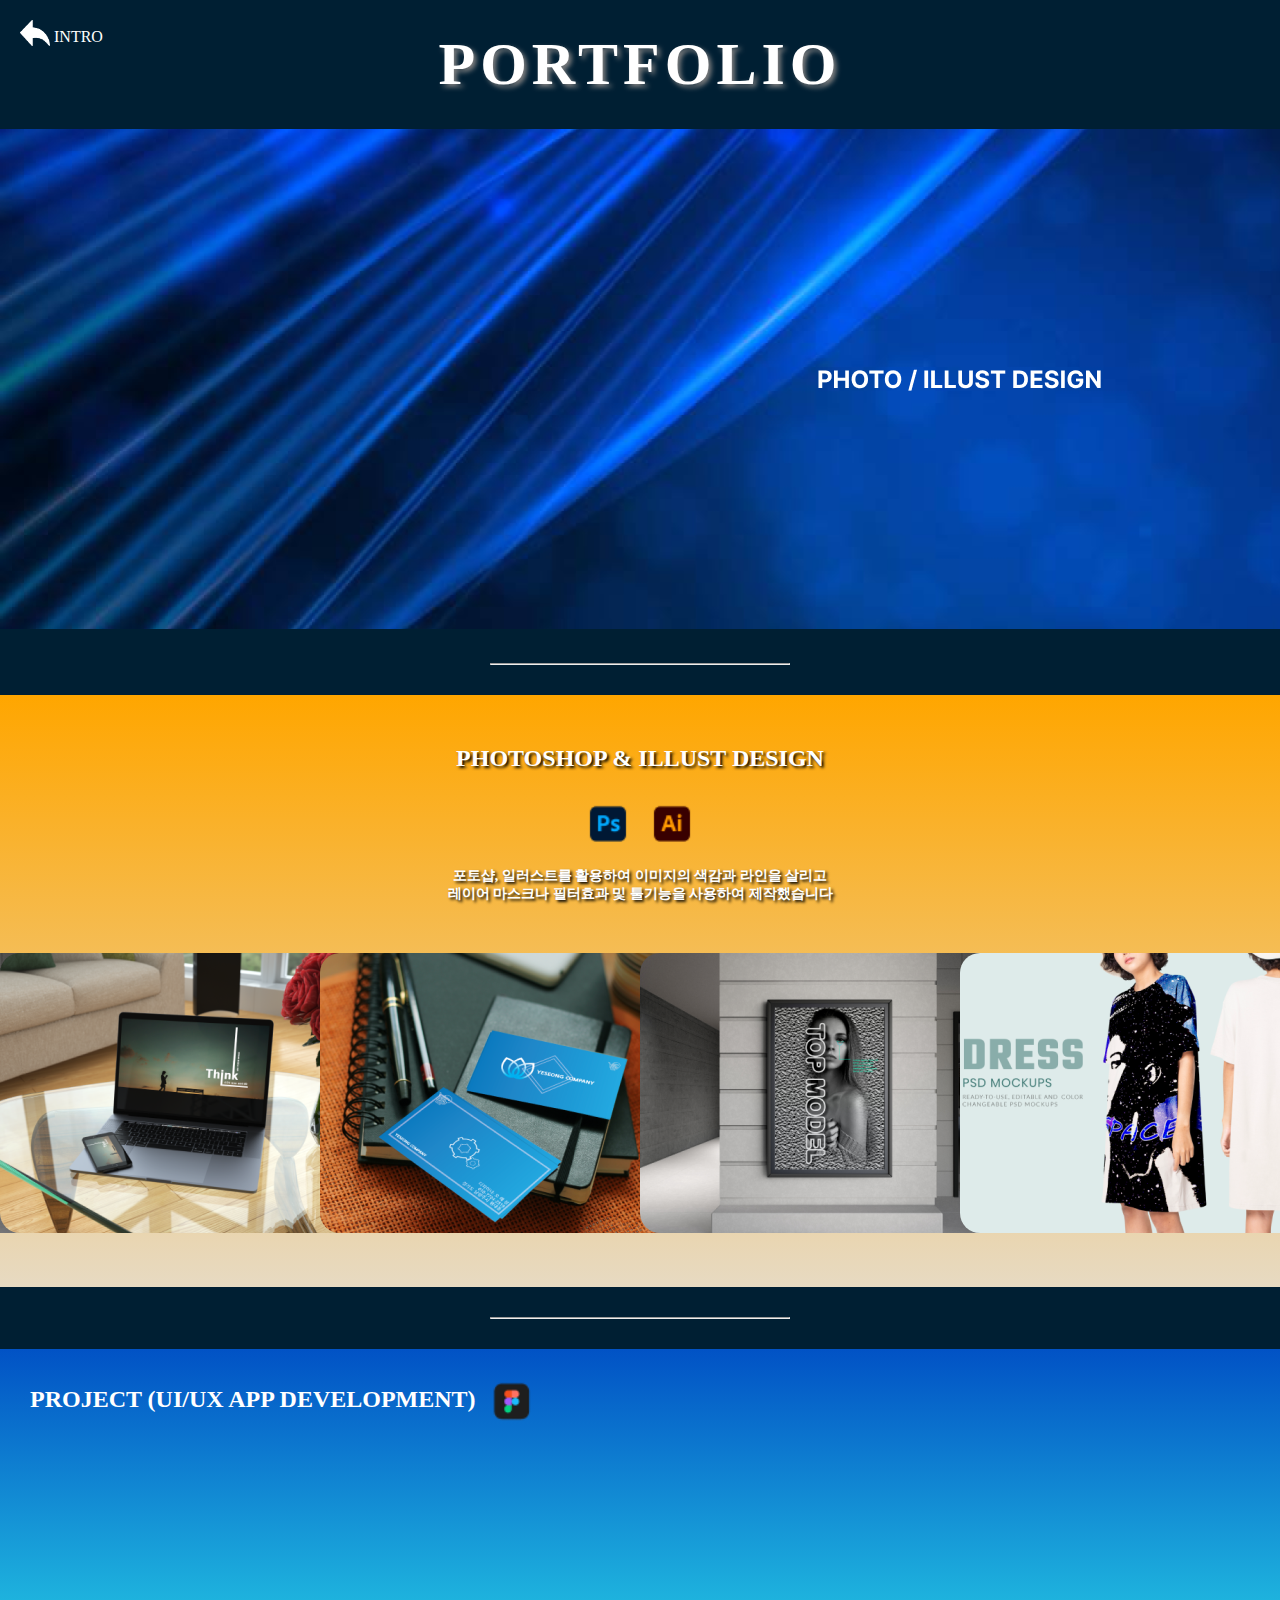
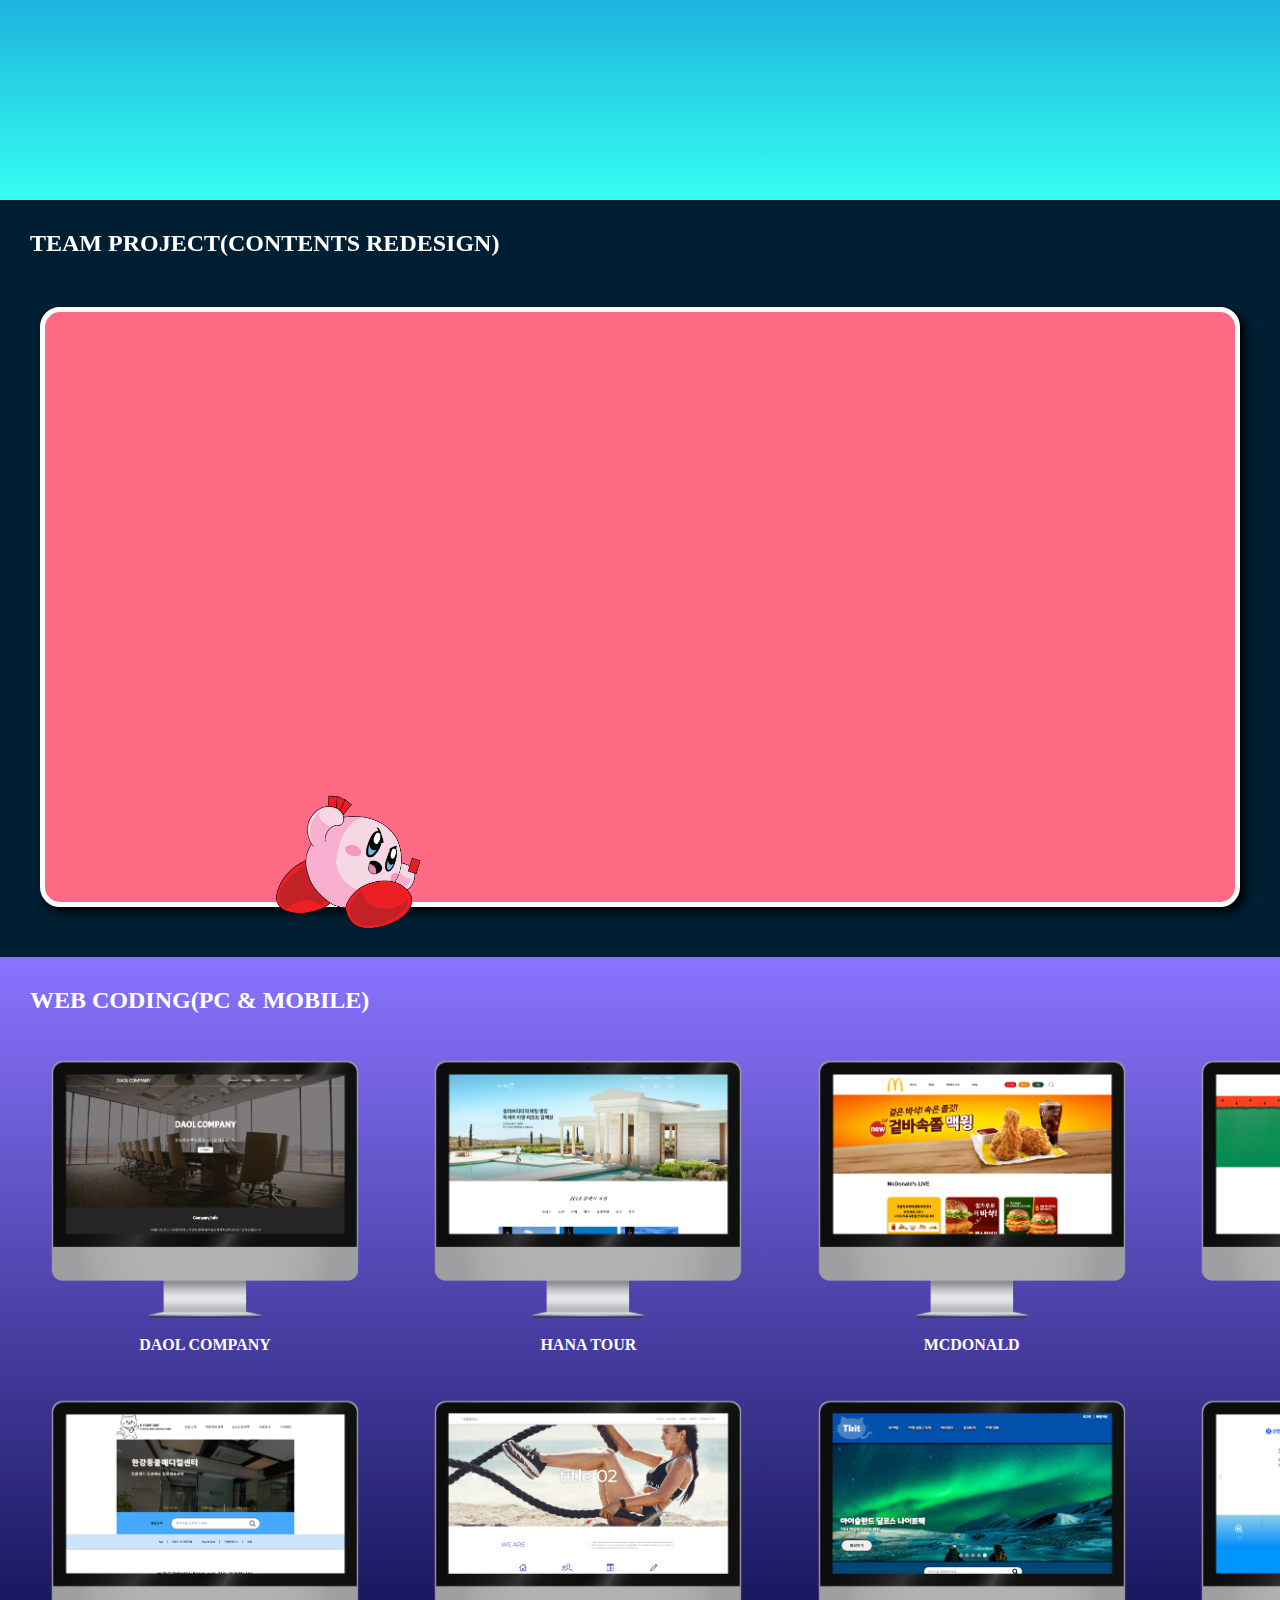
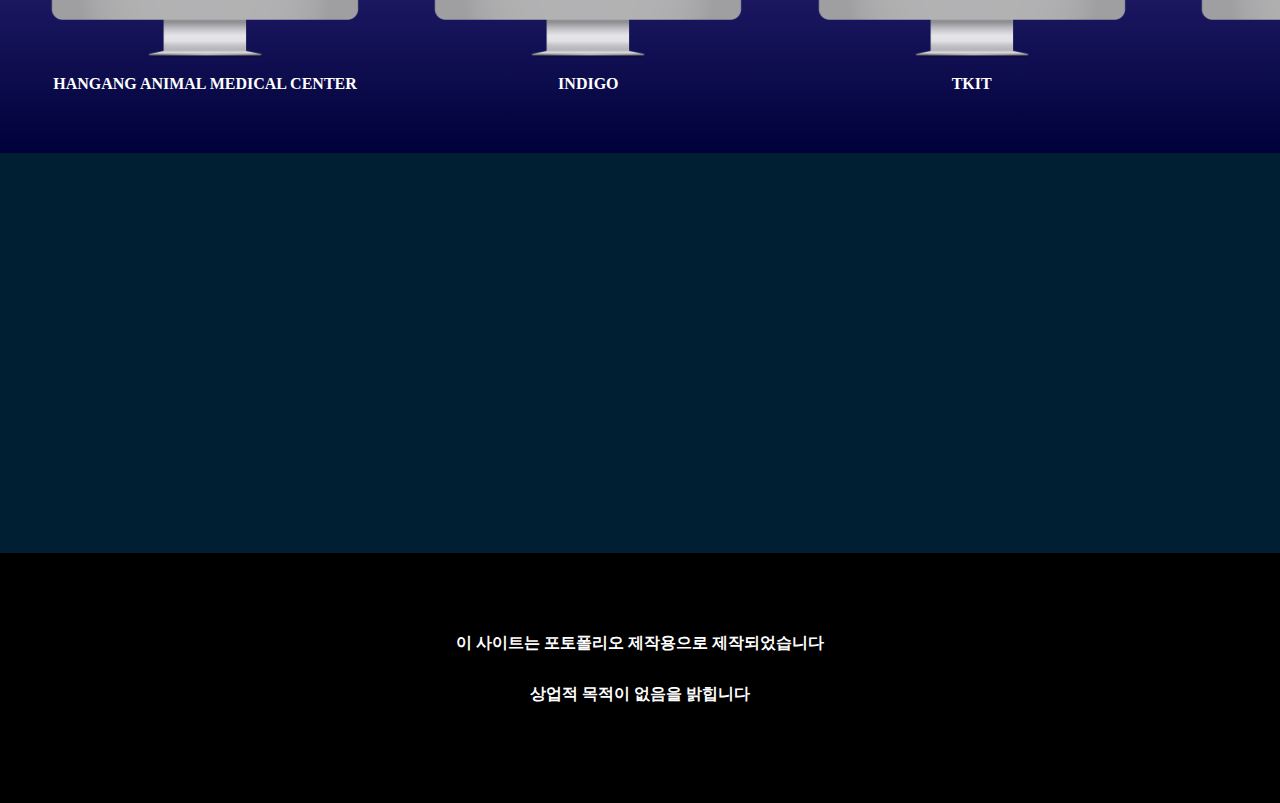
<file: index.html>
<!DOCTYPE html>
<html lang="ko">
<head>
    <meta charset="UTF-8">
    <meta name="viewport" content="width=device-width, initial-scale=1.0">
    <title>Document</title>
    <link rel="stylesheet" href="css/total.css">

    <script src="js/jquery-3.7.1.js"></script>
    <script src="js/jquery-ui.js"></script>
    <script src="js/fullpage.js"></script>
    <script src="js/slick.js"></script>
    <script src="js/mainhome.js"></script>
</head>
<body>
    <div class="wrap">

        <!-- 해더 영역 -->
        <header class="logo">
            <h1>PORTFOLIO</h1>
            <a href="#">
                <img src="img/인트로로.png" alt="back">
                INTRO
            </a>
        </header>

        <!-- 이미지 슬라이드 영역 -->
        <nav class="img_area">
            <ul class="img_slide">
                <li><a href="#"><img src="img/메인홈슬라이드1.png" alt="sl1"></a></li>
                <li><a href="#"><img src="img/메인홈슬라이드2.png" alt="sl2"></a></li>
                <li><a href="#"><img src="img/메인홈슬라이드3.png" alt="sl3"></a></li>
            </ul>
        </nav>

        <hr>

        <!-- 메인영역 -->
        <main class="main">
            <!-- 포토&일러 영역 -->
            <div class="photo_zone">
                <h2>PHOTOSHOP & ILLUST DESIGN</h2>
                <div class="photo_zone_icon">
                    <img src="img/포토샵아이콘.png" alt="photoshop">
                    <img src="img/일러스트아이콘.png" alt="illust">
                </div>
                <p>포토샵, 일러스트를 활용하여 이미지의 색감과 라인을 살리고 <br> 레이어 마스크나 필터효과 및 툴기능을 사용하여 제작했습니다</p>

                <div class="photo_zone_slide">
                    <ul class="photo_illust">
                        <li>
                            <img src="img/color-revision.png" alt="photo1">
                        </li>
                        <li>
                            <img src="img/copy-select.png" alt="photo2">
                        </li>
                        <li>
                            <img src="img/logo-make.png" alt="photo3">
                        </li>
                        <li>
                            <img src="img/color-revision.png" alt="photo4">
                        </li>
                        <li>
                            <img src="img/pop-art2.png" alt="photo5">
                        </li>
                        <li>
                            <img src="img/pop-art3 1.png" alt="photo6">
                        </li>
                        <li>
                            <img src="img/motion-blur.png" alt="photo7">
                        </li>
                        <li>
                            <img src="img/text-mask 1.png" alt="photo8">
                        </li>
                    </ul>
                </div>
            </div>

            <hr>

            <!-- 개인프로젝트 영역 -->
            <div class="project_area">
                <h2>PROJECT (UI/UX APP DEVELOPMENT) <img src="img/피그마아이콘 2.png" alt="pigm" class="pigma"></h2>

                <div class="project_cont">
                    <div class="project_design">
                        <h4>DESIGN</h4>
                        <div class="pro_design_img">
                            <img src="img/게임루프로그인.png" alt="" class="g_login">
                            <h4>LOGIN</h4>
                            <img src="img/게임루프홈.png" alt="" class="g_home">
                            <h4>HOME</h4>
                            <img src="img/게임루프상세.png" alt="" class="g_detail">
                            <h4>DETAIL PAGE</h4>
                            <img src="img/게임카테고리.png" alt="" class="g_cate">
                            <h4>GAME KATEGORIE</h4>

                            <a href="#" class="pro_design_more">more+</a>
                        </div>
                    </div>
                    <div class="project_mockup">
                        <h4>MOCK-UP</h4>
                        <div><img src="img/앱 목업2.jpg" alt=""></div>
                    </div>

                    <img src="img/소닉이미지.png" alt="sonic" class="sonic">
                    <img src="img/쿠파이미지.png" alt="koopa" class="koopa">
                </div>
            </div>

            <!-- 개인프로젝트 more 팝업창 -->
            <div class="project_popup">
                <div class="project_popup_area">
                    <img src="img/개인프로젝트_팝업.png" alt="project_popup">
                    <img src="img/팝업닫기검정.png" alt="close" class="project_popup_close">
                </div>
            </div>
            
            <!-- 팀프로젝트 영역 -->
            <div class="team_project_area">
                <h2>TEAM PROJECT(CONTENTS REDESIGN)</h2>

                <div class="team_contents">
                    <nav class="team_slide_area">
                        <div class="team_left">
                            <h3>MOCK-UP</h3>

                            <ul class="team_slide">
                                <li><a href="#"><img src="img/화투슬라이드1.png" alt="team1"></a></li>
                                <li><a href="#"><img src="img/화투슬라이드2.png" alt="team2"></a></li>
                                <li><a href="#"><img src="img/화투슬라이드3.png" alt="team3"></a></li>
                                <li><a href="#"><img src="img/화투슬라이드4.png" alt="team4"></a></li>
                            </ul>
                        </div>

                        <div class="team_right">
                            <h3>DESIGN</h3>

                            <div class="card">
                                <img src="img/2-1.png" alt="card1" class="card1">
                                <img src="img/2-2.png" alt="card2" class="card2">
                                <img src="img/3-1.png" alt="card3" class="card3">
                                <img src="img/3-2.png" alt="card4" class="card4">
                            </div>

                            <img src="img/화투무더기.png" alt="cards">

                            <h4>Hwatu Redesign</h4>

                            <div class="deck">
                                <img src="img/화투케이스.png" alt="case">
                                <h3><a href="#">Detail Design</a></h3>
                            </div>
                        </div>
                    </nav>

                    <img src="img/포토샵아이콘.png" alt="photo" class="team_icon1">
                    <img src="img/일러스트아이콘.png" alt="illust" class="team_icon2">
                </div>
                
                <img src="img/화투하는커비.png" alt="">
            </div>

            <!-- 팀 팝업영역 -->
            <div class="team_pop">
                <img src="img/화투팝업.png" alt="team_pop" class="team_detail_pop">
                <img src="img/팝업닫기검정.png" alt="close" class="team_close">
            </div>

            <!-- 웹페이지 영역 -->
            <div class="web_page_area">
                <h2>WEB CODING(PC & MOBILE)</h2>
                <nav class="web_page_menu">
                    <ul>
                        <li>
                            <a href="#"><img src="img/다올팝업클릭전.png" alt="DAOL"></a>
                            <h4>DAOL COMPANY</h4>
                            <div class="hover_line"></div>
                            <div class="hover_line1 web_line"></div>
                            <div class="hover_line2 web_line"></div>
                            <div class="hover_line3 web_line"></div>
                            <div class="hover_line4 web_line"></div>
                            <div class="hover_line_top"></div>
                            <div class="hover_line_bottom"></div>
                            <h3>DESIGN & CODING</h3>
                        </li>
                        <li>
                            <a href="#"><img src="img/하나투어팝업클릭전.png" alt="HANA"></a>
                            <h4>HANA TOUR</h4>
                            <div class="hover_line"></div>
                            <div class="hover_line1 web_line"></div>
                            <div class="hover_line2 web_line"></div>
                            <div class="hover_line3 web_line"></div>
                            <div class="hover_line4 web_line"></div>
                            <div class="hover_line_top"></div>
                            <div class="hover_line_bottom"></div>
                            <h3>DESIGN & CODING</h3>
                        </li>
                        <li>
                            <a href="#"><img src="img/맥도날드팝업클릭전.png" alt="mc"></a>
                            <h4>MCDONALD</h4>
                            <div class="hover_line"></div>
                            <div class="hover_line1 web_line"></div>
                            <div class="hover_line2 web_line"></div>
                            <div class="hover_line3 web_line"></div>
                            <div class="hover_line4 web_line"></div>
                            <div class="hover_line_top"></div>
                            <div class="hover_line_bottom"></div>
                            <h3>DESIGN & CODING</h3>
                        </li>
                        <li>
                            <a href="#"><img src="img/할리스팝업클릭전.png" alt="hallys"></a>
                            <h4>HOLLYS COFFEE</h4>
                            <div class="hover_line"></div>
                            <div class="hover_line1 web_line"></div>
                            <div class="hover_line2 web_line"></div>
                            <div class="hover_line3 web_line"></div>
                            <div class="hover_line4 web_line"></div>
                            <div class="hover_line_top"></div>
                            <div class="hover_line_bottom"></div>
                            <h3>DESIGN & CODING</h3>
                        </li>
                        <li>
                            <a href="#"><img src="img/동물병원팝업클릭전.png" alt="animal"></a>
                            <h4>HANGANG ANIMAL MEDICAL CENTER</h4>
                            <div class="hover_line"></div>
                            <div class="hover_line1 web_line"></div>
                            <div class="hover_line2 web_line"></div>
                            <div class="hover_line3 web_line"></div>
                            <div class="hover_line4 web_line"></div>
                            <div class="hover_line_top"></div>
                            <div class="hover_line_bottom"></div>
                            <h3>DESIGN & CODING</h3>
                        </li>
                        <li>
                            <a href="#"><img src="img/인디고팝업클릭전.png" alt="indigo"></a>
                            <h4>INDIGO</h4>
                            <div class="hover_line"></div>
                            <div class="hover_line1 web_line"></div>
                            <div class="hover_line2 web_line"></div>
                            <div class="hover_line3 web_line"></div>
                            <div class="hover_line4 web_line"></div>
                            <div class="hover_line_top"></div>
                            <div class="hover_line_bottom"></div>
                            <h3>DESIGN & CODING</h3>
                        </li>
                        <li>
                            <a href="#"><img src="img/여행팝업클릭전.png" alt="tkit"></a>
                            <h4>TKIT</h4>
                            <div class="hover_line"></div>
                            <div class="hover_line1 web_line"></div>
                            <div class="hover_line2 web_line"></div>
                            <div class="hover_line3 web_line"></div>
                            <div class="hover_line4 web_line"></div>
                            <div class="hover_line_top"></div>
                            <div class="hover_line_bottom"></div>
                            <h3>DESIGN & CODING</h3>
                        </li>
                        <li>
                            <a href="#"><img src="img/신한팝업클릭전.png" alt="bank"></a>
                            <h4>SHINHAN BANK</h4>
                            <div class="hover_line"></div>
                            <div class="hover_line1 web_line"></div>
                            <div class="hover_line2 web_line"></div>
                            <div class="hover_line3 web_line"></div>
                            <div class="hover_line4 web_line"></div>
                            <div class="hover_line_top"></div>
                            <div class="hover_line_bottom"></div>
                            <h3>DESIGN & CODING</h3>
                        </li>
                    </ul>
                </nav>
            </div>

            <!-- 웹페이지 코딩 팝업창 -->
            
            <!-- 다올팝업 -->
            <div class="daol_pop coding_pop">
                <img src="img/팝업닫기하양.png" alt="coding_close" class="coding_pop_close daol_close">
                <img src="img/다올팝업오른쪽검정.png" alt="right" class="daol_block1">
                <img src="img/다올팝업왼쪽검정.png" alt="left" class="daol_block2">
                <div class="daol_block3"></div>
                <h2>DAOL COMPANY</h2>
                <h3>WEB PAGE CODING</h3>
                <div class="daol_pop_icon">
                    <img src="img/html아이콘 2.png" alt="html">
                    <img src="img/css아이콘 2.png" alt="css">
                </div>
                <p>
                    <a href="http://oysweb.dothome.co.kr/doal/doal.html"> <!-- 강사님 사이트 http://able02.dothome.co.kr/hana/ -->
                        사이트 바로가기 
                        <img src="img/에로우하양버튼.png" alt="arrow" class="pop_arrow_white">
                    </a>
                </p>
                <img src="img/다올컴퓨터목업 (1).png" alt="daol" class="daol_notebook">
                <div class="daol_page">
                    <img src="img/다올페이지1.png" alt="page1" class="daol_page1">
                    <img src="img/다올페이지2.png" alt="page2" class="daol_page2">
                </div>
            </div>

            <!-- 하나투어 팝업 -->
            <div class="hana_pop coding_pop">
                <img src="img/팝업닫기하양.png" alt="coding_close" class="coding_pop_close hana_close">
                <div class="hana_block1"></div>
                <div class="hana_block2"></div>
                <h2>HANA TOUR</h2>
                <h3>WEB PAGE CODING</h3>
                <div class="hana_icon">
                    <img src="img/피그마아이콘 2.png" alt="pigma">
                    <img src="img/html아이콘 2.png" alt="html">
                    <img src="img/css아이콘 2.png" alt="css">
                </div>
                <p>
                    <a href="http://oysweb.dothome.co.kr/hana/">
                        사이트 바로가기 
                        <img src="img/에로우검정버튼.png" alt="arrow" class="pop_arrow_black">
                    </a>
                </p>
                <img src="img/하나투어코딩화면.png" alt="" class="hana_notebook">
                <img src="img/하나페이지.png" alt="full" class="hana_page">
            </div>
            
            <!-- 맥도날드 팝업 -->
            <div class="mc_pop coding_pop">
                <img src="img/팝업닫기검정.png" alt="close" class="coding_pop_close mc_close">
                <div class="mc_block">
                    <h2>MCDONALD'S</h2>
                    <h3>WEB PAGE CLONE CODING</h3>

                    <div class="mc_icon">
                        <img src="img/피그마아이콘 2.png" alt="pigma">
                        <img src="img/css아이콘 2.png" alt="css">
                        <img src="img/html아이콘 2.png" alt="html">
                    </div>

                    <p>
                        <a href="http://oysweb.dothome.co.kr/mcdonald/">
                            사이트 바로가기 
                            <img src="img/에로우검정버튼.png" alt="arrow" class="pop_arrow_black">
                        </a>
                    </p>
                </div>

                <img src="img/맥도날드페이지.png" alt="page" class="mc_page">

                <img src="img/맥도날드코딩화면.png" alt="mc_notebook" class="mc_notebook">
                <img src="img/콜라.png" alt="co" class="drink">

                <div class="hamburger_cont">
                    <img src="img/햄버거빵.png" alt="hamburger-cont6" class="hamburger-cont7">
                    <img src="img/햄버거양상추.png" alt="hamburger-cont5" class="hamburger-cont6">
                    <img src="img/햄버거치즈.png" alt="hamburger-cont5" class="hamburger-cont5">
                    <img src="img/햄버거패티.png" alt="hamburger-cont4" class="hamburger-cont4">
                    <img src="img/햄버거토마토.png" alt="hamburger-cont3" class="hamburger-cont3">
                    <img src="img/햄버거양상추.png" alt="hamburger-cont2" class="hamburger-cont2">
                    <img src="img/햄버거밑빵.png" alt="hamburger-cont1" class="hamburger-cont1">
                </div>
                <img src="img/접시.png" alt="plate" class="plate">
                
                <img src="img/햄버거완성품.png" alt="hamburger1" class="hamburger1 hamburger">
                <img src="img/햄버거완성품.png" alt="hamburger2" class="hamburger2 hamburger">
                <img src="img/햄버거완성품.png" alt="hamburger3" class="hamburger3 hamburger">
                <img src="img/햄버거완성품.png" alt="hamburger4" class="hamburger4 hamburger">
                <img src="img/햄버거완성품.png" alt="hamburger5" class="hamburger5 hamburger">
                <img src="img/햄버거완성품.png" alt="hamburger6" class="hamburger6 hamburger">
                <img src="img/햄버거완성품.png" alt="hamburger7" class="hamburger7 hamburger">
            </div>

            <!-- 할리스커피 팝업 -->
            <div class="hollys_pop coding_pop">
                <img src="img/팝업닫기검정.png" alt="close" class="coding_pop_close hollys_close">
                <div class="hollys_block">
                    <h2>HOLLYS COFFEE</h2>
                    <h3>WEB PAGE CLONE CODING</h3>
                    <div class="hollys_icon">
                        <img src="img/피그마아이콘 2.png" alt="pigma">
                        <img src="img/html아이콘 2.png" alt="html">
                        <img src="img/css아이콘 2.png" alt="css">
                        <img src="img/제이쿼리아이콘 1.png" alt="jquery">
                        <img src="img/java아이콘 1.png" alt="java">
                    </div>
                    <p>
                        <a href="http://oysweb.dothome.co.kr/hollys-coffee/">
                            사이트 바로가기 
                            <img src="img/에로우검정버튼.png" alt="arrow" class="pop_arrow_black">
                        </a>
                    </p>
                </div>
                <img src="img/커피테이블.png" alt="table" class="table">
                <img src="img/할리스코딩화면.png" alt="hollys" class="hollys_notebook">
                <img src="img/할리스페이지.png" alt="hollys" class="hollys_page">
            </div>

            <!-- 한강동물병원 팝업 -->
            <div class="animal_pop coding_pop">
                <img src="img/팝업닫기하양.png" alt="close" class="coding_pop_close animal_close">
                <div class="animal_block">
                    <h2>ANIMAL MEDICAL CENTER</h2>
                    <h3>WEB PAGE CODING</h3>
                    <div class="animal_icon">
                        <img src="img/피그마아이콘 2.png" alt="pigma">
                        <img src="img/html아이콘 2.png" alt="html">
                        <img src="img/css아이콘 2.png" alt="css">
                    </div>
                    <p>
                        <a href="http://oysweb.dothome.co.kr/animal-center/">
                            사이트 바로가기 
                            <img src="img/에로우하양버튼.png" alt="arrow" class="pop_arrow_black">
                        </a>
                    </p>
                    <img src="img/동물병원코딩화면.png" alt="animal" class="animal_notebook">
                    <img src="img/병원고양이.png" alt="cat" class="cat1">
                </div>

                <img src="img/동물병원페이지1.png" alt="page1" class="animal_page1">
                <img src="img/동물병원페이지2.png" alt="page1" class="animal_page2">

                <img src="img/병원고양이2.png" alt="cat2" class="cat2">
                <img src="img/병원강아지.png" alt="dog1" class="dog1">
                <img src="img/병원강아지2.png" alt="dog2" class="dog2">
                <img src="img/구급상자.png" alt="box" class="medical_box">
            </div>

            <!-- 인디고 팝업 -->
            <div class="indigo_pop coding_pop">
                <img src="img/팝업닫기검정.png" alt="close" class="coding_pop_close indigo_close">
                <img src="img/인디고연한블럭.png" alt="block1" class="indigo_block1">
                <img src="img/인디고짙은블럭.png" alt="block2" class="indigo_block2">
                <h2>INDIGO</h2>
                <h3>WEB / MOBILE CODING</h3>
                <div class="indigo_icon">
                    <img src="img/피그마아이콘 2.png" alt="icon">
                    <img src="img/html아이콘 2.png" alt="icon">
                    <img src="img/css아이콘 2.png" alt="icon">
                    <img src="img/제이쿼리아이콘 1.png" alt="icon">
                    <img src="img/java아이콘 1.png" alt="icon">
                </div>
                <p>
                    <a href="http://oysweb.dothome.co.kr/indigo/">
                        사이트 바로가기 
                        <img src="img/에로우검정버튼.png" alt="arrow" class="pop_arrow_black">
                    </a>
                </p>
                <img src="img/인디고페이지_pc.png" alt="indigo" class="indigo_pc_page">
                <img src="img/인디고모바일페이지.png" alt="mobile1" class="indigo_mobile1">
                <img src="img/인디고모바일페이지2.png" alt="mobile2" class="indigo_mobile2">
                <img src="img/인디고코딩화면.png" alt="coding" class="indigo_notebook">
                <img src="img/인디고축구공.png" alt="soccer" class="soccer">
            </div>

            <!-- tkit 팝업 -->
            <div class="tkit_pop coding_pop">
                <img src="img/팝업닫기검정.png" alt="close" class="tkit_close coding_pop_close">
                <img src="img/여행팝업블록1.png" alt="" class="tkit_block">
                <img src="img/여행pc1.png" alt="pc" class="tkit_pc1_page">
                <img src="img/여행pc2.png" alt="pc" class="tkit_pc2_page">
                <img src="img/여행모바일1.png" alt="mobile" class="tkit_mobile1_page">
                <img src="img/여행모바일2.png" alt="mobile" class="tkit_mobile2_page">
                <img src="img/여행모바일3.png" alt="mobile" class="tkit_mobile3_page">
                <h2>TKIT TRAVEL</h2>
                <h3>WEB / MOBILE CODING</h3>
                <div class="tkit_icon">
                    <img src="img/피그마아이콘 2.png" alt="icon">
                    <img src="img/html아이콘 2.png" alt="icon">
                    <img src="img/css아이콘 2.png" alt="icon">
                    <img src="img/제이쿼리아이콘 1.png" alt="icon">
                    <img src="img/java아이콘 1.png" alt="icon">
                </div>
                <p>
                    <a href="http://oysweb.dothome.co.kr/tkit/">
                        사이트 바로가기 
                        <img src="img/에로우하양버튼.png" alt="arrow" class="pop_arrow_black">
                    </a>
                </p>
                <img src="img/여행코딩화면.png" alt="coding" class="tkit_notebook">
                <img src="img/여행모자.png" alt="hat" class="trip_hat">
                <img src="img/여행가방.png" alt="bag" class="bag">
            </div>

            <!-- 신한은행 팝업 -->
            <div class="bank_pop coding_pop">
                <img src="img/팝업닫기검정.png" alt="close" class="coding_pop_close bank_close">
                <img src="img/신한은행오른쪽.png" alt="block" class="bank_block1">
                <img src="img/신한은행왼쪽.png" alt="block" class="bank_block2">
                <h2>SHINHAN BANK</h2>
                <h3>WEB / MOBILE CODING</h3>
                <div class="bank_icon">
                    <img src="img/피그마아이콘 2.png" alt="icon">
                    <img src="img/html아이콘 2.png" alt="icon">
                    <img src="img/css아이콘 2.png" alt="icon">
                    <img src="img/제이쿼리아이콘 1.png" alt="icon">
                    <img src="img/java아이콘 1.png" alt="icon">
                </div>
                <p>
                    <a href="http://oysweb.dothome.co.kr/shinhan-bank/">
                        사이트 바로가기 
                        <img src="img/에로우검정버튼.png" alt="arrow" class="pop_arrow_black">
                    </a>
                </p>
                <div class="bank_note">
                    <img src="img/신한곰그림2.png" alt="image" class="bank_note_img">
                    <img src="img/신한은행코딩화면.png" alt="coding" class="bank_notebook">
                </div>
                <img src="img/신한곰그림.png" alt="image" class="bank_f1">
                <img src="img/pc은행.png" alt="pc" class="bank_pc_page">
                <img src="img/신한그림3.png" alt="image" class="bank_f2">
                <img src="img/은행모바일1.png" alt="mobile" class="bank_m1_page">
                <img src="img/신한그림4.png" alt="image" class="bank_f3">
                <img src="img/은행모바일2.png" alt="mobile" class="bank_m2_page">
                <img src="img/신한그림5.png" alt="image" class="bank_f4">
            </div>

            <div class="coding_pop_br"></div>

            <!-- 엔딩영역 -->
            <div class="ending_area">
                <h3 class="fin1">디자인은 어떻게 보이는가뿐만 아니라 어떻게 동작하는가에 관한 것이다 <br> -스티븐 잡스-</h3>
                <h3 class="fin2">디자인에서 시작해서 모션으로 만들어가는 웹퍼블리셔가 되겠습니다</h3>
                <h3 class="fin3">봐주셔서 감사합니다</h3>
            </div>
        </main>

        <!-- 푸터영역 -->
        <footer class="footer">
            <h3>이 사이트는 포토폴리오 제작용으로 제작되었습니다</h3>
            <h3>상업적 목적이 없음을 밝힙니다</h3>
        </footer>
    </div>
</body>
</html>
</file>
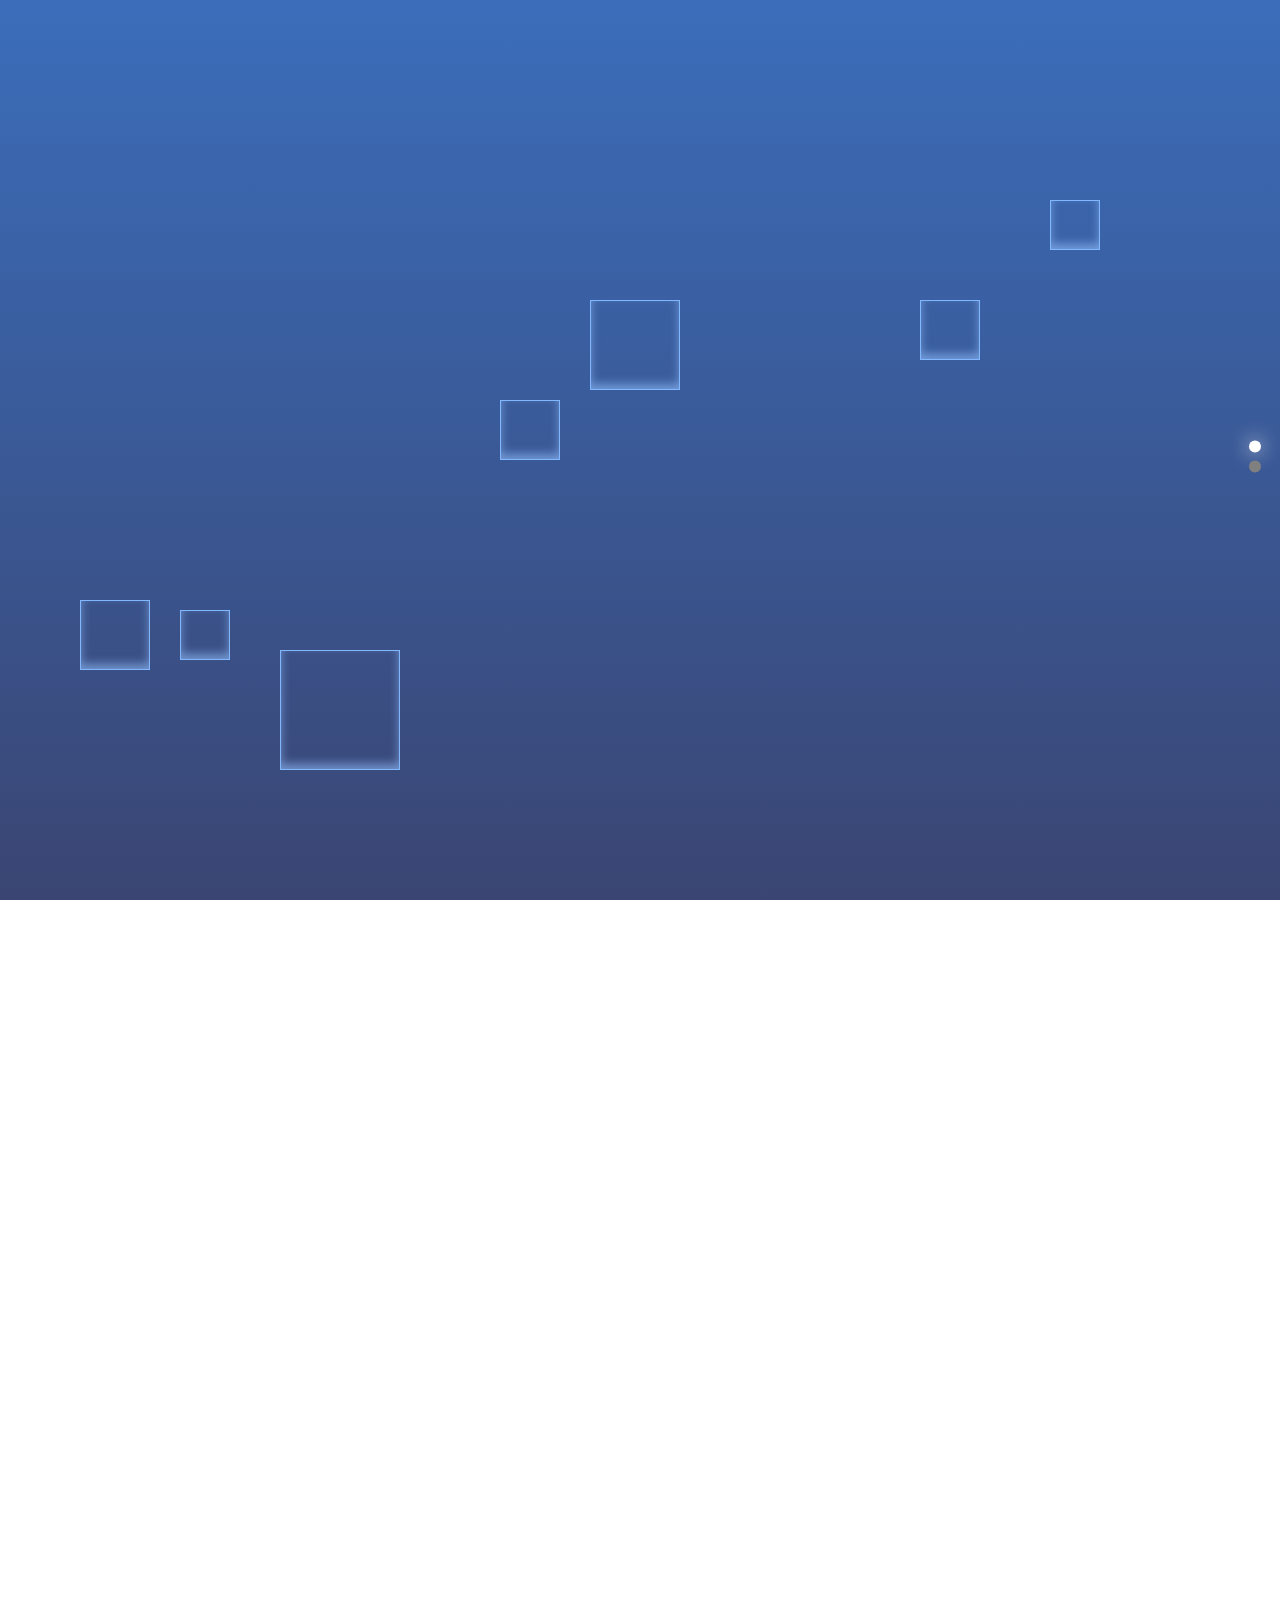
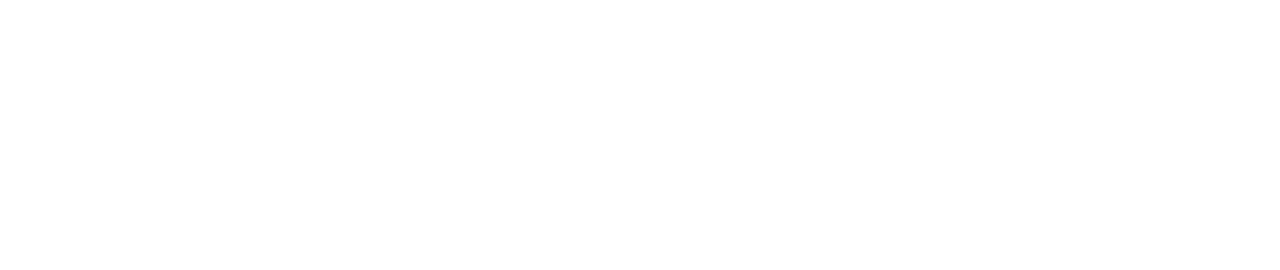
<file: full.html>
<!DOCTYPE html>
<html lang="ko">
<head>
    <meta charset="UTF-8">
    <meta name="viewport" content="width=device-width, initial-scale=1.0">
    <title>Document</title>
    <link rel="stylesheet" href="css/fullpage.css">
    <link rel="stylesheet" href="reset_full.css">
    <link rel="stylesheet" href="full.css">

    <script src="js/jquery-3.7.1.js"></script>
    <script src="js/jquery-ui.js"></script>
    <script src="js/fullpage.js"></script>
    <script src="js/full.js"></script>
</head>
<body>
    <div class="full_wrap">
        <!-- 페이지1 ▼ -->
        <div class="section section1">
            <div class="picture"></div>

            <nav class="yes_info">
                <li><h2>Name: 오예성</h2></li>
                <li>
                    <h2>Certificate</h2>
                    <span>GTQ 1급</span>
                    <span>컴퓨터 활용능력 2급</span>
                    <span>운전면허 1종보통</span>
                </li>
                <li><h2>Program available</h2></li>
                <li>
                    <img src="img/포토샵아이콘.png" alt="photo">
                    <img src="img/일러스트아이콘.png" alt="illu">
                    <img src="img/피그마아이콘 2.png" alt="pig">
                    <img src="img/html아이콘 2.png" alt="html">
                    <img src="img/css아이콘 2.png" alt="css">
                    <img src="img/제이쿼리아이콘 1.png" alt="jq">
                    <img src="img/java아이콘 1.png" alt="java">
                </li>
                <li><h2>UI / UX 웹퍼블리셔 훈련과정 수료</h2></li>
                <li class="info_more">
                    <div>
                        <h2>Birthday</h2>
                        <p>1995,02,28</p>
                    </div>

                    <div>
                        <h2>Phone Number</h2>
                        <p>tel: 010-7724-2519</p>
                    </div>

                    <div>
                        <h2>Email</h2>
                        <p>*****@naver.com</p>
                    </div>
                </li>
            </nav>

            <div class="subm_motion">
                <img src="img/잠수함(보정).png" alt="" class="subm">
                <img src="img/프로팰러 1.png" alt="" class="prop">
            </div>

            <div class="bubble bubble1"></div>
            <div class="bubble bubble2"></div>
            <div class="bubble bubble3"></div>
            <div class="bubble bubble4"></div>
            <div class="bubble bubble5"></div>
            <div class="bubble bubble6"></div>
            <div class="bubble bubble7"></div>
            <div class="bubble bubble8"></div>
            <div class="bubble bubble9"></div>
            <div class="bubble bubble10"></div>
        </div>
    
        <!-- 페이지2 ▼ -->
        <div class="section section2">
            <div class="img_bubble1">
                <div class="b_img"></div>
                <h4>DESIGN</h4>
            </div>
            <div class="img_bubble2">
                <div class="b_img"></div>
                <h4>MOTION</h4>
            </div>
            <div class="img_bubble3">
                <div class="b_img"></div>
                <h4>LINE</h4>
            </div>
            
            <img src="img/산호이미지.png" alt="sec2_img1" class="sec2_img1">
            <img src="img/산호이미지.png" alt="sec2_img2" class="sec2_img2">
            <img src="img/산호이미지.png" alt="sec2_img3" class="sec2_img3">
            <img src="img/산호이미지.png" alt="sec2_img4" class="sec2_img4">
            
            <div class="bubble_s2 bubble11"></div>
            <div class="bubble_s2 bubble12"></div>
            <div class="bubble_s2 bubble13"></div>
            <div class="bubble_s2 bubble14"></div>
            <div class="bubble_s2 bubble15"></div>
            <div class="bubble_s2 bubble16"></div>
            <div class="bubble_s2 bubble17"></div>
            <div class="bubble_s2 bubble18"></div>

            <div class="go_home">
                <h2>GO HOME</h2>
                <img src="img/에로우하양버튼.png" alt="">
            </div>
        </div>
    </div>
</body>
</html>
</file>
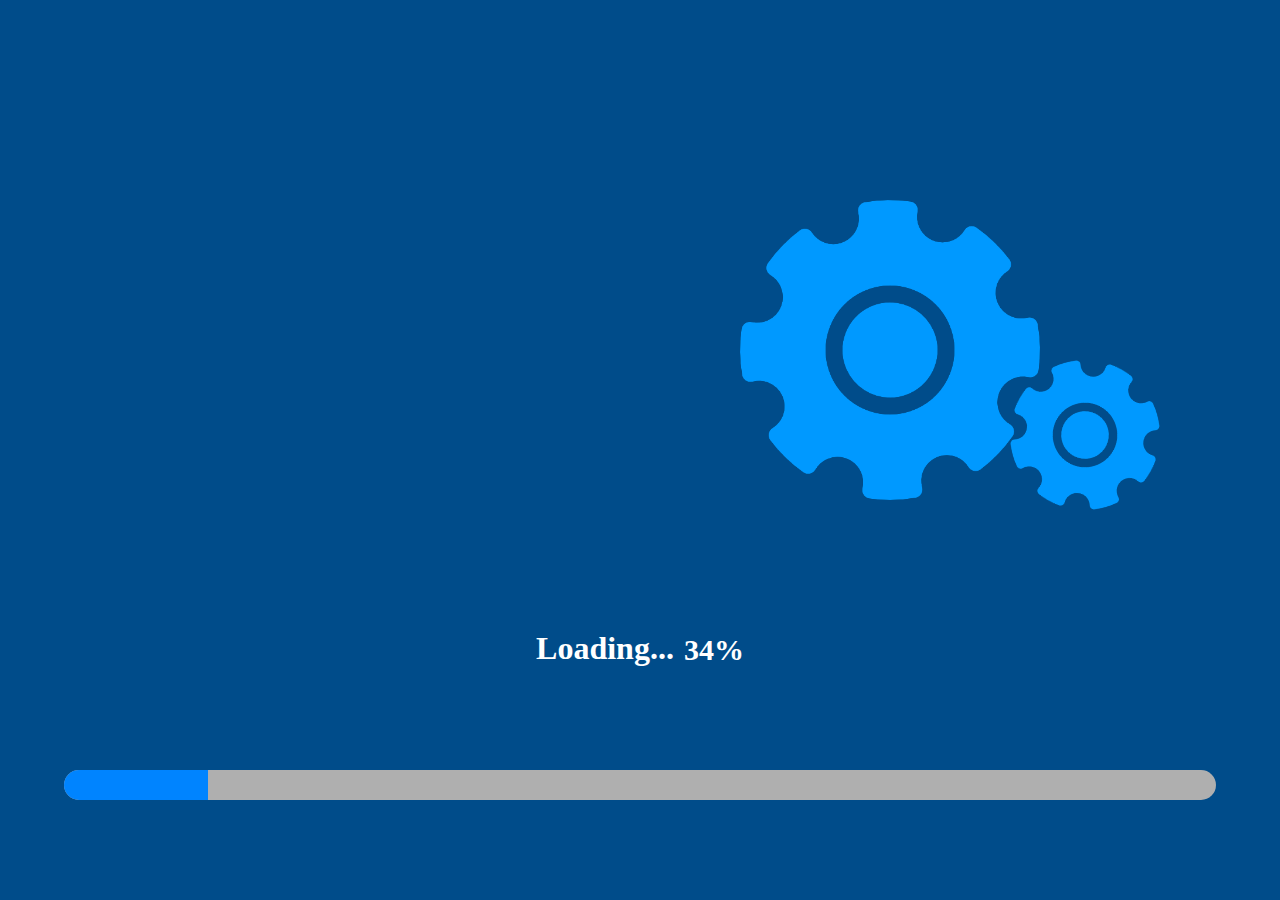
<file: loading.html>
<!DOCTYPE html>
<html lang="ko">
<head>
    <meta charset="UTF-8">
    <meta name="viewport" content="width=device-width, initial-scale=1.0">
    <meta http-equiv="refresh" content="4; index.html">
    <title>Document</title>
    <script src="js/jquery-3.7.1.js"></script>
    <script lang="java">
        $(function(){
            var i = 0;
            setInterval(function(){
                if(i == 100){
                    i = 100;
                }else{
                    i ++;
                }

                $(".count").text(i + "%");
            }, 20)

            $(".load_bar").animate({"left":"0"}, 3000)
        })
    </script>

    <style type="text/css">
        *{
            margin: 0;
            padding: 0;
        }

        body{
            background-color: rgb(0, 76, 138);
            color: white;
        }

        img{
            position: absolute;
        }

        .loading_img1{
            width: 300px;
            top: 200px;
            left: 740px;
            animation: loading_img1 2s infinite linear;
        }

        .loading_img2{
            width: 150px;
            top: 360px;
            left: 1010px;
            transform: rotate(30deg);
            animation: loading_img2 1s infinite linear;
        }
        
        .loading_text{
            position: absolute;
            left: 50%;
            transform: translateX(-50%);
            top: 70%;
            display: flex;
            align-items: flex-end;
            gap: 10px;
        }

        .loading_c{
            width: 10px;
            height: 10px;
            border-radius: 50%;
            background-color: white;
            display: inline-block;
        }

        
        .count{
            font-size: 30px;
            font-weight: bold;
        }
        
        .bar{
            width: 90%;
            height: 30px;
            background-color: rgb(175, 175, 175);
            position: absolute;
            left: 50%;
            transform: translateX(-50%);
            bottom: 100px;
            border-radius: 15px;
            overflow: hidden;
        }

        .load_bar{
            width: 100%;
            height: 30px;
            background-color: rgb(0, 132, 255);
            position: absolute;
            left: -100%;
        }

        @keyframes loading_img1{
            0%{transform: rotate(0);}
            100%{transform: rotate(360deg);}
        }

        @keyframes loading_img2{
            0%{transform: rotate(30deg);}
            100%{transform: rotate(-330deg);}
        }
    </style>

    
</head>
<body>
    <img src="img/톱니바퀴.png" alt="loading1" class="loading_img1">
    <img src="img/톱니바퀴.png" alt="loading2" class="loading_img2">

    <div class="loading_text">
        <h1>Loading...</h1>

        <div class="count">
            
        </div>
    </div>

    <div class="bar">
        <div class="load_bar"></div>
    </div>
</body>
</html>
</file>
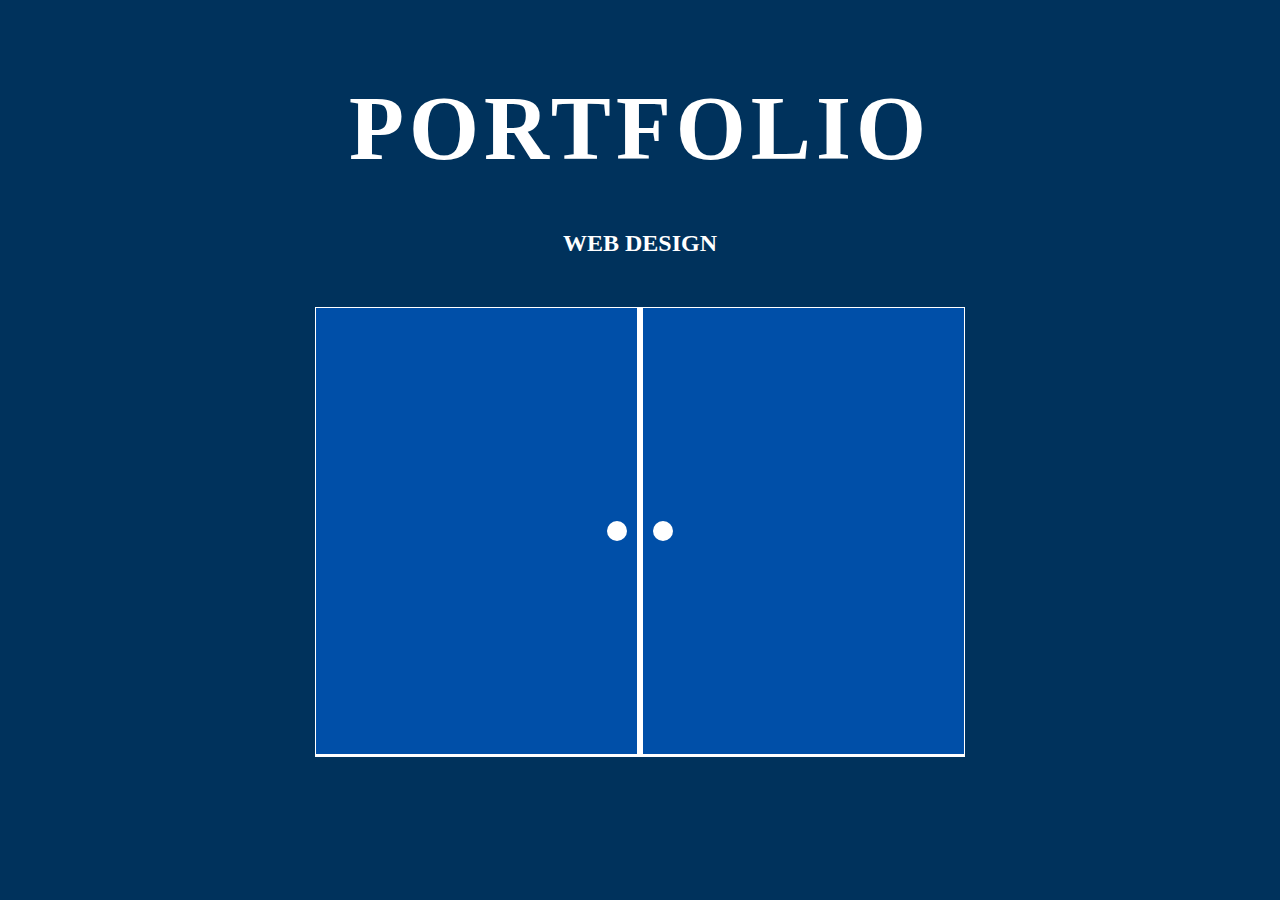
<file: open.html>
<!DOCTYPE html>
<html lang="ko">
<head>
    <meta charset="UTF-8">
    <meta name="viewport" content="width=device-width, initial-scale=1.0">
    <title>Document</title>
    <script src="js/jquery-3.7.1.js"></script>
    <script src="js/open.js"></script>

    <style type="text/css">
        *{
            margin: 0;
            padding: 0;
            box-sizing: border-box;
        }

        a{
            text-decoration: none;
            color: inherit;
        }

        body{
            height: 100%;
            background-color: #00325c;
            color: white;
        }

        .open_port{
            width: 800px;
            height: 200px;
            /* border: 1px solid red; */
            margin: 0 auto;
            position: relative;
            margin-top: 30px
        }

        .open_port h1{
            font-size: 90px;
            letter-spacing: 5px;
            text-align: center;
            line-height: 198px;
            transition: all 0.3s;
        }
        .open_port div{
            background-color: white;
            position: absolute; 
            transition: all 0.5s;
            opacity: 0; 
        }

        div.port_line1{width: 560px; top: 50px; left: 0; height: 0.1px;} /* left가 다시 100 */
        div.port_line2{width: 0.1px; bottom: 0; height: 80px; left: 100px;} /* bottom이 다시 40 */
        div.port_line3{width: 560px; bottom: 40px; right: 60px; height: 0.1px;} /* right가 다시 100 */
        div.port_line4{width: 0.1px; top: 10px; height: 80px; right: 100px;} /* top이 다시 50px로 */

        h2{
            text-align: center;
            margin-bottom: 20px;
        }

        .open_door{
            width: 650px;
            height: 450px;
            /* border: 1px solid red; */
            margin: 0 auto;
            background-color: white;
            margin-top: 50px;
            display: flex;
            justify-content: space-between;
            transition: all 0.3s;
            cursor: pointer;
            transform-style: preserve-3d;
            transform: rotateX(0) scale(1);
            perspective: 2000px;
            /* animation: door_scale 0.3s 4s ease-out forwards; */
        }

        .open_door:hover{
            box-shadow: 0 0 20px white;
        }

        .door_left{
            border: 1px solid white;
            width: 323px;
            height: 448px;
            background-color: #004fa8;
            position: relative;
            transform-origin: left center;
            transform-style: preserve-3d;
            perspective: 2000px;
            transform: rotateY(0) rotateY(0);
            /* animation: left_rot 1s 1s ease-out forwards; */
        }
        .door_right{
            border: 1px solid white;
            width: 323px;
            height: 448px;
            background-color: #004fa8;
            position: relative;
            transform-origin: right center;
            transform-style: preserve-3d;
            perspective: 2000px;
            transform: rotateY(0);
            /* animation: right_rot 1s 1s ease-out forwards; */
        }

        .door_left .door_circle{
            width: 20px;
            height: 20px;
            border-radius: 10px;
            background-color: white;
            position: absolute;
            top: 50%;
            transform: translateY(-50%);
            right: 10px;
        }
        .door_right .door_circle{
            width: 20px;
            height: 20px;
            border-radius: 10px;
            background-color: white;
            position: absolute;
            top: 50%;
            transform: translateY(-50%);
            left: 10px;
        }

        .door_click{
            text-align: center;
            opacity: 1;
            transition: all 0.5s;
        }

        .door_click img{
            width: 30px;
            margin-bottom: 30px;
            position: absolute;
            left: 50%;
            transform: translateX(-50%) rotate(-90deg);
            bottom: 60px;
            opacity: 0;
            /* animation: arrow_move 1s infinite linear; */
            /* transition: all 0.5s; */
        }

        .door_click h4{
            position: absolute;
            left: 50%;
            transform: translateX(-50%);
            font-size: 14px;
            bottom: 50px;
            opacity: 0;
            transition: all 0.5s;
            /* animation: font_opacity 1s infinite linear; */
        }

        @keyframes font_opacity{
            0%{opacity: 1;}
            50%{opacity: 0.5;}
            100%{opacity: 1;};
        }

        @keyframes arrow_move{
            0%{
                opacity: 1;
                bottom: 60px;
            }
            50%{
                opacity: 1;
                bottom: 70px;
            }
            100%{
                opacity: 1;
                bottom: 60px;
            }
        }

        @keyframes left_rot{
            0%{transform: rotateY(0);}
            100%{transform: rotateY(-160deg);}
        }
        @keyframes right_rot{
            0%{transform: rotateY(0);}
            100%{transform: rotateY(160deg);}
        }

        @keyframes door_scale{
            0%{
                transform: scale(1);
            }

            100%{
                transform: scale(3);
            }
        }
    </style>
</head>
<body>
    <div class="open_port">
        <h1>PORTFOLIO</h1>
        <div class="port_line1"></div>
        <div class="port_line2"></div>
        <div class="port_line3"></div>
        <div class="port_line4"></div>
    </div>

    <h2>WEB DESIGN</h2>

    <div class="open_door">
        <div class="door_left">
            <div class="door_circle"></div>
        </div>
        <div class="door_right">
            <div class="door_circle"></div>
        </div>
    </div>

    <div class="door_click">
        <img src="img/에로우하양버튼.png" alt="arrow">
        <h4>문을 클릭해보세요!</h4>
    </div>
</body>
</html>
</file>
<file: css/fullpage.css>
/*!
 * fullPage 4.0.26
 * https://github.com/alvarotrigo/fullPage.js
 *
 * @license GPLv3 for open source use only
 * or Fullpage Commercial License for commercial use
 * http://alvarotrigo.com/fullPage/pricing/
 *
 * Copyright (C) 2021 http://alvarotrigo.com/fullPage - A project by Alvaro Trigo
 */
html.fp-enabled,
.fp-enabled body {
    margin: 0;
    padding: 0;
    overflow:hidden;

    /*Avoid flicker on slides transitions for mobile phones #336 */
    -webkit-tap-highlight-color: rgba(0,0,0,0);
}
.fp-section {
    position: relative;
    -webkit-box-sizing: border-box; /* Safari<=5 Android<=3 */
    -moz-box-sizing: border-box; /* <=28 */
    box-sizing: border-box;
    height: 100%;
    display: block;
}
.fp-slide {
    float: left;
}
.fp-slide, .fp-slidesContainer {
    height: 100%;
    display: block;
}
.fp-slides {
    z-index:1;
    height: 100%;
    overflow: hidden;
    position: relative;
    -webkit-transition: all 0.3s ease-out; /* Safari<=6 Android<=4.3 */
    transition: all 0.3s ease-out;
}
.fp-table{
    display: flex;
    flex-direction: column;
    justify-content: center;
    width: 100%;
}
.fp-slidesContainer {
    float: left;
    position: relative;
}
.fp-controlArrow {
    -webkit-user-select: none; /* webkit (safari, chrome) browsers */
    -moz-user-select: none; /* mozilla browsers */
    -khtml-user-select: none; /* webkit (konqueror) browsers */
    -ms-user-select: none; /* IE10+ */
    position: absolute;
    z-index: 4;
    top: 80%;
    cursor: pointer;
    margin-top: -38px;
    -webkit-transform: translate3d(0,0,0);
    -ms-transform: translate3d(0,0,0);
    transform: translate3d(0,0,0);
}
.fp-prev{
    left: 15px;
}
.fp-next{
    right: 15px;
}
.fp-arrow{
    width: 0;
    height: 0;
    border-style: solid;
}
.fp-arrow.fp-prev {
    border-width: 38.5px 34px 38.5px 0;
    border-color: transparent #fff transparent transparent;
}
.fp-arrow.fp-next {
    border-width: 38.5px 0 38.5px 34px;
    border-color: transparent transparent transparent #fff;
}
.fp-notransition {
    -webkit-transition: none !important;
    transition: none !important;
}
#fp-nav {
    position: fixed;
    z-index: 100;
    top: 50%;
    opacity: 1;
    transform: translateY(-50%);
    -ms-transform: translateY(-50%);
    -webkit-transform: translate3d(0,-50%,0);
    pointer-events: none;
}
#fp-nav.fp-right {
    right: 17px;
}
#fp-nav.fp-left {
    left: 17px;
}
.fp-slidesNav{
    position: absolute;
    z-index: 4;
    opacity: 1;
    -webkit-transform: translate3d(0,0,0);
    -ms-transform: translate3d(0,0,0);
    transform: translate3d(0,0,0);
    left: 0 !important;
    right: 0;
    margin: 0 auto !important;
    pointer-events: none;
}
.fp-slidesNav.fp-bottom {
    bottom: 17px;
}
.fp-slidesNav.fp-top {
    top: 17px;
}
#fp-nav ul,
.fp-slidesNav ul {
  margin: 0;
  padding: 0;
}
#fp-nav ul li,
.fp-slidesNav ul li {
    display: block;
    width: 14px;
    height: 13px;
    margin: 7px;
    position:relative;
}
.fp-slidesNav ul li {
    display: inline-block;
}
#fp-nav ul li a,
.fp-slidesNav ul li a {
    display: block;
    position: relative;
    z-index: 1;
    width: 100%;
    height: 100%;
    cursor: pointer;
    text-decoration: none;
    pointer-events: all;
}
#fp-nav ul li a.active span,
.fp-slidesNav ul li a.active span,
#fp-nav ul li:hover a.active span,
.fp-slidesNav ul li:hover a.active span{
    height: 12px;
    width: 12px;
    /* margin: -6px 0 0 -6px; */
    /* border-radius: 100%; */
    background-color: white;
    box-shadow: 0 0 20px white;
}
#fp-nav ul li a span,
.fp-slidesNav ul li a span {
    border-radius: 50%;
    position: absolute;
    z-index: 1;
    height: 12px;
    width: 12px;
    border: 0;
    background: gray;
    left: 50%;
    top: 50%;
    /* margin: -2px 0 0 -2px; */
    -webkit-transition: all 0.1s ease-in-out;
    -moz-transition: all 0.1s ease-in-out;
    -o-transition: all 0.1s ease-in-out;
    transition: all 0.1s ease-in-out;
}/* 네비게이션 버튼 설정 */

#fp-nav ul li:hover a span,
.fp-slidesNav ul li:hover a span{
    width: 12px;
    height: 12px;
    /* margin: -5px 0px 0px -5px; */
}
#fp-nav ul li .fp-tooltip {
    position: absolute;
    top: -2px;
    color: hotpink;
    font-size: 14px;
    font-family: arial, helvetica, sans-serif;
    white-space: nowrap;
    max-width: 220px;
    overflow: hidden;
    display: block;
    opacity: 0;
    width: 0;
    cursor: pointer;
}/* 네비게이션 목록 설명 */

#fp-nav ul li:hover .fp-tooltip,
#fp-nav.fp-show-active a.active + .fp-tooltip {
    -webkit-transition: opacity 0.2s ease-in;
    transition: opacity 0.2s ease-in;
    width: auto;
    opacity: 1;
}
#fp-nav ul li .fp-tooltip.fp-right {
    right: 20px;
}
#fp-nav ul li .fp-tooltip.fp-left {
    left: 20px;
}
.fp-auto-height.fp-section,
.fp-auto-height .fp-slide{
    height: auto !important;
}

.fp-responsive .fp-is-overflow.fp-section{
    height: auto !important;
}

/* Used with autoScrolling: false */ 
.fp-scrollable.fp-responsive .fp-is-overflow.fp-section,
.fp-scrollable .fp-section,
.fp-scrollable .fp-slide{
   /* Fallback for browsers that do not support Custom Properties */
   height: 100vh;
   height: calc(var(--vh, 1vh) * 100);
}

.fp-scrollable.fp-responsive .fp-is-overflow.fp-section:not(.fp-auto-height):not([data-percentage]),
.fp-scrollable .fp-section:not(.fp-auto-height):not([data-percentage]),
.fp-scrollable .fp-slide:not(.fp-auto-height):not([data-percentage]){
    /* Fallback for browsers that do not support Custom Properties */
    min-height: 100vh;
    min-height: calc(var(--vh, 1vh) * 100);
}

/* Disabling vertical centering on scrollable elements */
.fp-overflow{
    justify-content: flex-start;
    max-height: 100vh;
}

/* No scrollable when using auto-height */
.fp-scrollable .fp-auto-height .fp-overflow{
    max-height: none;
}

.fp-is-overflow .fp-overflow.fp-auto-height-responsive,
.fp-is-overflow .fp-overflow.fp-auto-height,
.fp-is-overflow > .fp-overflow{
    overflow-y: auto;
}
.fp-overflow{
    outline:none;
}

.fp-overflow.fp-table{
    display: block;
}

.fp-responsive .fp-auto-height-responsive.fp-section,
.fp-responsive .fp-auto-height-responsive .fp-slide,
.fp-responsive .fp-auto-height-responsive .fp-overflow{
    height: auto !important;
    min-height: auto !important;
}

/*Only display content to screen readers*/
.fp-sr-only{
    position: absolute;
    width: 1px;
    height: 1px;
    padding: 0;
    overflow: hidden;
    clip: rect(0, 0, 0, 0);
    white-space: nowrap;
    border: 0;
}

/* Customize website's scrollbar like Mac OS
Not supports in Firefox and IE */
.fp-scroll-mac .fp-overflow::-webkit-scrollbar {
    background-color: transparent;
    width: 9px;
}
.fp-scroll-mac .fp-overflow::-webkit-scrollbar-track {
    background-color: transparent;
}
.fp-scroll-mac .fp-overflow::-webkit-scrollbar-thumb {
    background-color: rgba(0,0,0,.4);
    border-radius: 16px;
    border: 4px solid transparent;
}
.fp-warning,
.fp-watermark{
    z-index: 9999999;
    position: absolute;
    bottom: 0;
}
.fp-warning,
.fp-watermark a{
    text-decoration: none;
    color: #000;
    background: rgba(255,255,255,0.6);
    padding: 5px 8px;
    font-size: 14px;
    font-family: arial;
    color: black;
    display: inline-block;
    border-radius: 3px;
    margin: 12px;
}
.fp-noscroll .fp-overflow{
    overflow: hidden;
}
</file>
<file: full.css>
@charset "utf-8";

.full_wrap{
    display: none;
    color: white;
}

.section1{
    background: linear-gradient(#0243a7, #000f4a) no-repeat;
}
.section2{
    background: linear-gradient(#000f46 0%, #000f46 60%, #410069 100%) no-repeat;
}

.picture{
    width: 250px;
    height: 350px;
    border-radius: 20px;
    background-color: white;
    box-shadow: 5px 5px 5px gray;
    position: absolute;
    top: 100px;
    left: 200px;
    z-index: 3;
    transform: scale(0);
    animation: picture_scale 0.5s 1s ease-out forwards;
}

.yes_info{
    position: absolute;
    top: 100px;
    left: 600px;
    display: none;
}

.yes_info li{
    margin-bottom: 40px;
}
.yes_info li h2{
    font-size: 20px;
}
.yes_info li span{}
.yes_info li img{
    width: 60px;
}
.yes_info li p{}

.info_more{}
.info_more div{
    display: inline-block;
    margin-right: 50px;
}

.subm_motion{
    width: 350px;
    height: 250px;
    /* border: 1px solid red; */
    position: absolute;
    bottom: 20px;
    right: -350px;
    animation: subm_move 8s infinite ease-in;
    
}

.subm{
    width: 300px;
    z-index: 1;
    position: absolute;
    top: 50%;
    transform: translateY(-50%);
    left: 0;
    /* animation: subm_move 3s infinite linear; */
}

.prop{
    width: 200px;
    z-index: 2;
    position: absolute;
    bottom: 0px;
    right: -50px;
    transform: rotate(0);
    animation: prop_rot 0.5s infinite linear;
    /* box-shadow: 0 0 80px rgb(46, 137, 255); */
}

.bubble{
    position: absolute;
    box-shadow: inset 0 -5px 10px rgba(118, 177, 255, 0.6);
    border: 1px solid rgb(91, 162, 255);
}

.bubble1{
    width: 50px;
    height: 50px;
    opacity: 0;
    animation: bubble_motion1 5s infinite alternate linear, bubble_move1 ease-out 7s 1.2s forwards infinite;
    right: 100px;
    bottom: 200px;
}

.bubble2{
    width: 100px;
    height: 100px;
    opacity: 0;
    animation: bubble_motion1 5s infinite alternate linear, bubble_move2 ease-out 6s 1.5s forwards infinite;
    right: 220px;
    bottom: 220px;
}

.bubble3{
    width: 70px;
    height: 70px;
    opacity: 0;
    animation: bubble_motion1 5s infinite alternate linear, bubble_move3 ease-out 2.7s 1.4s forwards infinite;
    right: 130px;
    bottom: 250px;
}

.bubble4{
    width: 60px;
    height: 60px;
    animation: bubble_motion2 5s infinite alternate linear, bubble_move4 6s infinite ease-out;
    top: 300px;
    right: 300px;
}

.bubble5{
    width: 50px;
    height: 50px;
    animation: bubble_motion2 5s infinite alternate linear, bubble_move5 8s infinite ease-out;
    top: 200px;
    right: 180px;
}

.bubble6{
    width: 50px;
    height: 50px;
    animation: bubble_motion1 5s infinite alternate linear, bubble_move6 7s infinite ease-out;
    bottom: 240px;
    left: 180px;
}

.bubble7{
    width: 70px;
    height: 70px;
    animation: bubble_motion2 5s infinite alternate linear, bubble_move7 10s infinite ease-out;
    top: 600px;
    left: 80px;
}

.bubble8{
    width: 120px;
    height: 120px;
    animation: bubble_motion2 5s infinite alternate linear, bubble_move8 12s infinite ease-out;
    top: 650px;
    left: 280px;
}

.bubble9{
    width: 90px;
    height: 90px;
    animation: bubble_motion2 5s infinite alternate linear, bubble_move9 9s infinite ease-out;
    top: 300px;
    right: 600px;
}

.bubble10{
    width: 60px;
    height: 60px;
    animation: bubble_motion1 5s infinite alternate linear, bubble_move10 8s infinite ease-out;
    top: 400px;
    right: 720px;
}

/* 페이지2 */

.section2{}

.section2 h4{
    position: absolute;
}

.img_bubble1{}

.img_bubble1 h4{
    top: 520px;
    left: 320px;
}

.img_bubble2 h4{
    top: 420px;
    left: 870px;
}

.img_bubble3 h4{
    bottom: 160px;
    left: 640px;
}

.b_img{
    position: absolute;
    box-shadow: inset 0 0 80px rgba(255, 255, 255, 0.4);
    border: 1px solid white;
    width: 300px;
    height: 300px;
}

.img_bubble1 .b_img{
    background: url(img/이미지\ 팝아트\ 우주.jpg) no-repeat center center /cover;
    top: 200px;
    left: 200px;
    animation: bubble_motion1 16s infinite;
}


.img_bubble2{}
.img_bubble2 .b_img{
    background: url(img/6시.jpg) no-repeat center center /cover;
    animation: bubble_motion2 18s infinite;
    bottom: 200px;
    left: 500px;
}

.img_bubble3{}
.img_bubble3 .b_img{
    background: url(img/이미지\ 텍스트\ 마스크.jpg) no-repeat center right /cover;
    animation: bubble_motion1 17s infinite;
    top: 100px;
    left: 750px;
}

.section2 img{
    position: absolute;
}

.sec2_img1{
    width: 400px;
    bottom: -70px;
    left: -50px;
    animation: sec2_move infinite alternate 11s;
}
.sec2_img2{
    width: 300px;
    bottom: -60px;
    left: 80px;
    animation: sec2_move infinite alternate 12s 0.5s;
}
.sec2_img3{
    width: 400px;
    transform: rotateY(180deg);
    right: -50px;
    bottom: -70px;
    animation: sec2_move infinite alternate 11s 0.3s;
}
.sec2_img4{
    width: 300px;
    bottom: -60px;
    right: 80px;
    transform: rotateY(180deg);
    animation: sec2_move infinite alternate 12s 0.2s;
}

.bubble_s2{
    position: absolute;
    box-shadow: inset 0 -5px 10px rgba(177, 109, 255, 0.6);
    border: 1px solid rgb(233, 195, 255);
}

.bubble11{
    width: 60px;
    height: 60px;
    bottom: 30px;
    left: 50px;
    opacity: 1;
    animation: bubble_motion1 5s infinite alternate, bubble_move11 4s infinite ease-out;
}

.bubble12{
    width: 50px;
    height: 50px;
    bottom: 10px;
    left: 130px;
    opacity: 1;
    animation: bubble_motion1 5s infinite alternate, bubble_move12 5s 0.5s infinite ease-out;
}

.bubble13{
    width: 40px;
    height: 40px;
    bottom: 120px;
    left: 200px;
    opacity: 1;
    animation: bubble_motion2 5s infinite alternate, bubble_move13 5s 0.2s infinite ease-out;
}

.bubble14{
    width: 50px;
    height: 50px;
    bottom: 70px;
    left: 240px;
    opacity: 1;
    animation: bubble_motion2 5s infinite alternate, bubble_move14 5s 0.4s infinite ease-out;
}

.bubble15{
    width: 60px;
    height: 60px;
    bottom: 30px;
    right: 50px;
    opacity: 1;
    animation: bubble_motion1 5s infinite alternate, bubble_move11 4s 0.2s infinite ease-out;
}

.bubble16{
    width: 50px;
    height: 50px;
    bottom: 10px;
    right: 130px;
    opacity: 1;
    animation: bubble_motion1 5s infinite alternate, bubble_move12 5s 0.3s infinite ease-out;
}

.bubble17{
    width: 40px;
    height: 40px;
    bottom: 120px;
    right: 200px;
    opacity: 1;
    animation: bubble_motion2 5s infinite alternate, bubble_move13 5s 0.6s infinite ease-out;
}

.bubble18{
    width: 50px;
    height: 50px;
    bottom: 70px;
    right: 240px;
    opacity: 1;
    animation: bubble_motion2 5s infinite alternate, bubble_move14 5s 0.5s infinite ease-out;
}

.go_home{
    position: absolute;
    width: 200px;
    height: 50px;
    /* border: 1px solid red; */
    top: 50%;
    transform: translateY(-50%);
    left: 60%;
    cursor: pointer;
}

.go_home:hover img{
    opacity: 1;
}

.go_home:hover h2{
    opacity: 1;
}

.go_home img{
    width: 26px;
    position: absolute;
    top: 50%;
    transform: translateY(-50%);
    right: 30px;
    opacity: 0.5;
    transition: all 0.5s;
}

.go_home h2{
    line-height: 48px;
    opacity: 0.5;
    transition: all 0.5s;
}

.go_home h2::before{
    content: '';
    display: inline-block;
    width: 1px;
    height: 20px;
    background-color: white;
    margin-right: 10px;
}

@keyframes bubble_move1{
    0%{
        bottom: 200px;
        opacity: 1;
    }
    70%{
        opacity: 1;
    }
    100%{
        bottom: 600px;
        opacity: 0;
    }
}

@keyframes bubble_move2{
    0%{
        bottom: 220px;
        opacity: 1;
    }
    70%{
        opacity: 1;
    }
    100%{
        bottom: 500px;
        opacity: 0;
    }
}

@keyframes bubble_move3{
    0%{
        bottom: 250px;
        opacity: 1;
    }
    70%{
        opacity: 1;
    }
    100%{
        bottom: 350px;
        opacity: 0;
    }
}

@keyframes bubble_move4{
    0%{
        top: 300px;
    }
    100%{
        top: -60px;
    }
}

@keyframes bubble_move5{
    0%{
        top: 200px;
    }
    100%{
        top: -50px;
    }
}

@keyframes bubble_move6{
    0%{
        bottom: 240px;
        opacity: 1;
    }

    70%{
        opacity: 1;
    }

    100%{
        bottom: 450px;
        opacity: 0;
    }
}

@keyframes bubble_move7{
    0%{
        top: 600px;
    }
    100%{
        top: -70px;
    }
}

@keyframes bubble_move8{
    0%{
        top: 650px;
    }
    100%{
        top: -120px;
    }
}

@keyframes bubble_move9{
    0%{
        top: 300px;
    }
    100%{
        top: -90px;
    }
}

@keyframes bubble_move10{
    0%{
        top: 400px;
    }
    100%{
        top: -60px;
    }
}

@keyframes bubble_move11{
    0%{
        bottom: 30px;
        opacity: 1;
    }
    70%{
        opacity: 1;
    }
    100%{
        bottom: 260px;
        opacity: 0;
    }
}

@keyframes bubble_move12{
    0%{
        bottom: 10px;
        opacity: 1;
    }
    70%{
        opacity: 1;
    }
    100%{
        bottom: 300px;
        opacity: 0;
    }
}

@keyframes bubble_move13{
    0%{
        bottom: 120px;
        opacity: 1;
    }
    70%{
        opacity: 1;
    }
    100%{
        bottom: 240px;
        opacity: 0;
    }
}

@keyframes bubble_move14{
    0%{
        bottom: 70px;
        opacity: 1;
    }
    70%{
        opacity: 1;
    }
    100%{
        bottom: 260px;
        opacity: 0;
    }
}

@keyframes bubble_motion1{
    0%{border-radius: 50% 45% 54% 49% / 51% 51% 48% 52%;}
    10%{border-radius: 40% 49% 52% 60% / 48% 57% 51% 55%;}
    20%{border-radius: 48% 42% 55% 58% / 56% 44% 45% 40%;}
    30%{border-radius: 47% 52% 59% 51% / 43% 46% 48% 58%;}
    40%{border-radius: 50% 42% 56% 49% / 54% 45% 44% 55%;}
    50%{border-radius: 50% 57% 52% 42% / 43% 49% 55% 50%;}
    60%{border-radius: 57% 53% 56% 41% / 44% 55% 57% 51%;}
    70%{border-radius: 52% 47% 44% 53% / 55% 51% 41% 44%;}
    80%{border-radius: 48% 50% 45% 55% / 59% 60% 56% 50%;}
    90%{border-radius: 55% 47% 51% 48% / 41% 42% 53% 48%;}
    100%{border-radius: 50% 45% 54% 49% / 51% 51% 48% 52%;}
}

@keyframes bubble_motion2{
    0%{border-radius: 50% 60% 54% 59% / 51% 46% 48% 56%;}
    10%{border-radius: 40% 49% 52% 60% / 48% 57% 51% 55%;}
    20%{border-radius: 48% 42% 56% 58% / 56% 60% 45% 41%;}
    30%{border-radius: 47% 60% 59% 51% / 43% 46% 48% 58%;}
    40%{border-radius: 50% 42% 56% 49% / 54% 45% 44% 55%;}
    50%{border-radius: 50% 57% 57% 42% / 43% 58% 55% 50%;}
    60%{border-radius: 57% 53% 56% 41% / 44% 55% 57% 51%;}
    70%{border-radius: 52% 55% 44% 53% / 55% 51% 41% 57%;}
    80%{border-radius: 48% 50% 45% 55% / 59% 60% 56% 50%;}
    90%{border-radius: 55% 60% 51% 48% / 45% 42% 53% 48%;}
    100%{border-radius: 50% 60% 54% 59% / 51% 46% 48% 56%;}
}

@keyframes subm_move{
    0%{
        right: -350px;
    }
    50%{
        right: 1920px;
    }
    100%{
        right: 1920px;
    }
}

@keyframes prop_rot{
    0%{
        transform: rotate(0);
    }
    100%{
        transform: rotate(-360deg);
    }
}

@keyframes picture_scale{
    0%{
        transform: scale(0);
    }
    90%{
        transform: scale(1.1);
    }
    100%{transform: scale(1);}
}

@keyframes sec2_move{
    0%{transform: translateX(0);}
    10%{transform: translateX(1px);}
    20%{transform: translateX(-1px);}
    30%{transform: translateX(0);}
    40%{transform: translateX(-1px);}
    50%{transform: translateX(0);}
    60%{transform: translateX(2px);}
    70%{transform: translateX(-1px);}
    80%{transform: translateX(1px);}
    90%{transform: translateX(-2px);}
    100%{transform: translateX(0);}
}
</file>
<file: css/total.css>
@import url("reset.css");
@import url("fullpage.css");
@import url("slick.css");
@import url("mainhome.css");
</file>
